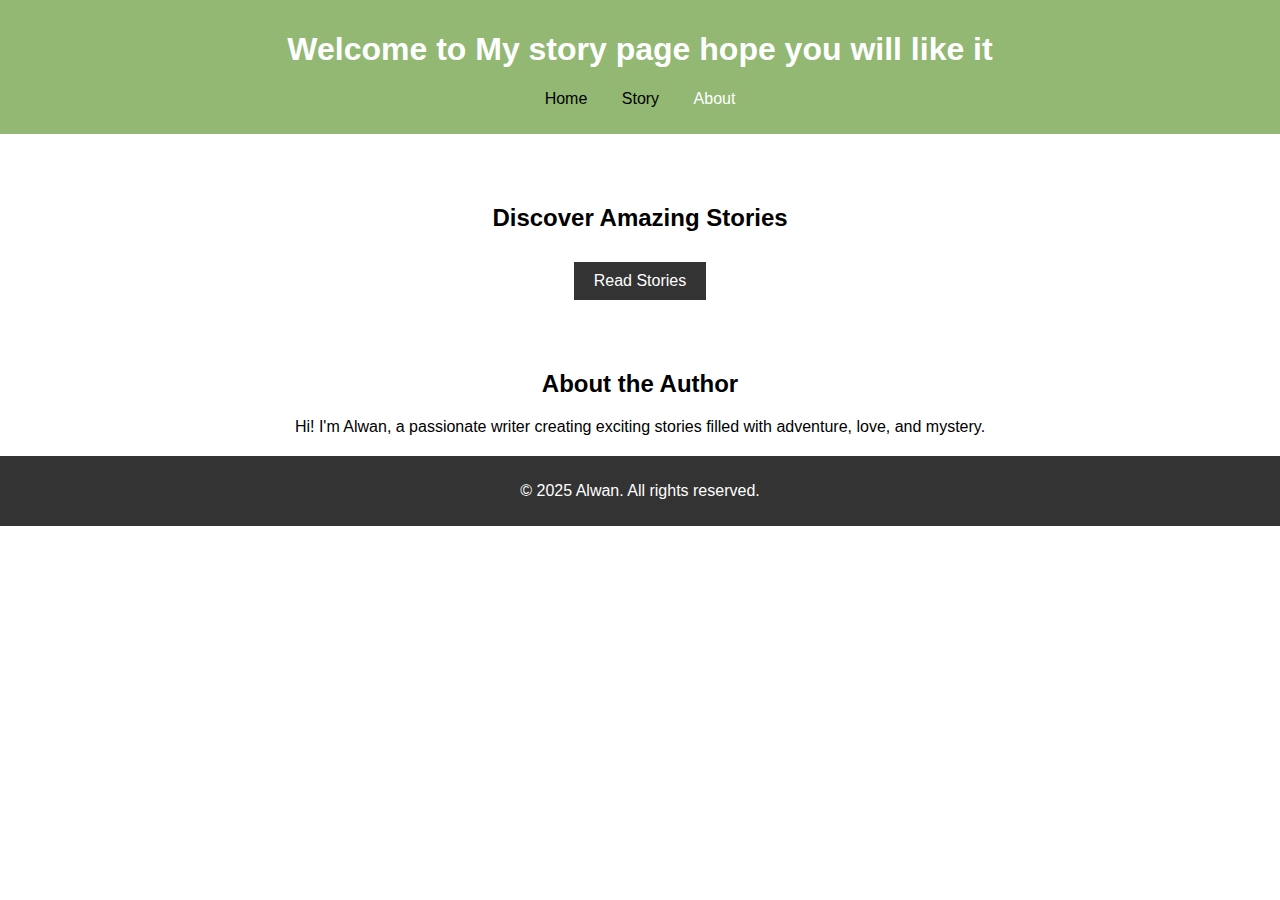
<file: Index.html>
<!DOCTYPE html>
<html lang="en">
<head>
    <meta charset="UTF-8">
    <meta name="viewport" content="width=device-width, initial-scale=1.0">
    <title>Alwan's Stories</title>
    <link rel="stylesheet" href="style.css">
    <style>20px;
} 
        a:link{color:black;}
        a:visited{color:red;}
        a:hover{color:blue;}
        a:active{color:green;}
    </style>

</head>
<body>

    <header>
        <h1>Welcome to My story page hope you will like it</h1>
        <nav>
            <ul id="buttons">
  <li m><a href="Index.html">Home</a></li>
  <li><a href="stories.html">Story</a></li>
  <li><Indexf="about.html">About</a></li>
</ul>
        </nav>
    </header>

    <section class="hero">
        <h2>Discover Amazing Stories</h2>
        <a href="stories.html" class="btn">Read Stories</a>
    </section>

    <section id="about">
        <h2>About the Author</h2>
        <p>Hi! I'm Alwan, a passionate writer creating exciting stories filled with adventure, love, and mystery.</p>
    </section>

    <footer>
        <p>&copy; 2025 Alwan. All rights reserved.</p>
    </footer>

</body>
</html>
</file>
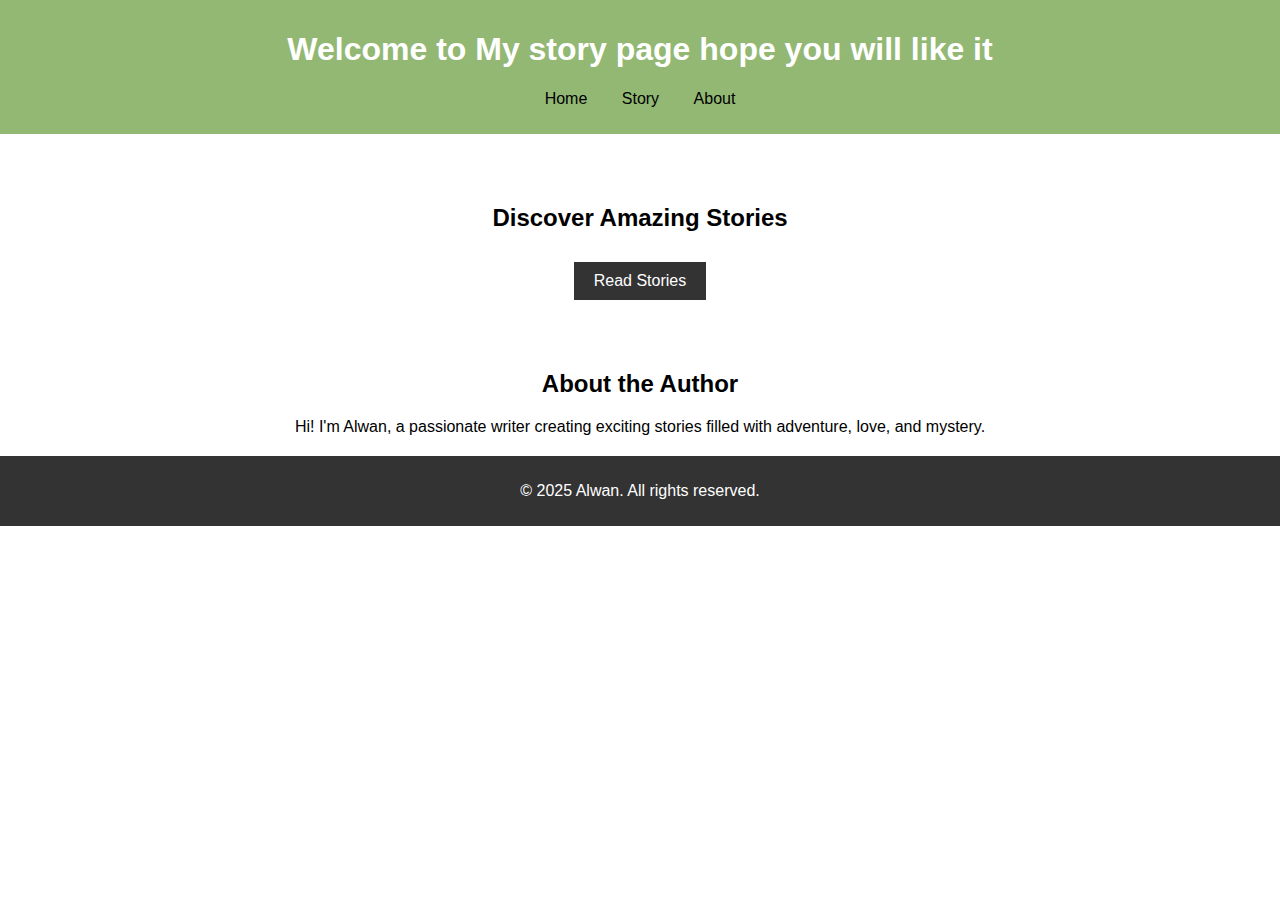
<file: index.html>
<!DOCTYPE html>
<html lang="en">
<head>
    <meta charset="UTF-8">
    <meta name="viewport" content="width=device-width, initial-scale=1.0">
    <title>Alwan's Stories</title>
    <link rel="stylesheet" href="style.css">
    <style>20px;
} 
        a:link{color:black;}
        a:visited{color:red;}
        a:hover{color:blue;}
        a:active{color:green;}
    </style>

</head>
<body>

    <header>
        <h1>Welcome to My story page hope you will like it</h1>
        <nav>
            <ul id="buttons">
  <li m><a href="index.html">Home</a></li>
  <li><a href="stories.html">Story</a></li>
  <li><a href="about.html">About</a></li>
</ul>
        </nav>
    </header>

    <section class="hero">
        <h2>Discover Amazing Stories</h2>
        <a href="stories.html" class="btn">Read Stories</a>
    </section>

    <section id="about">
        <h2>About the Author</h2>
        <p>Hi! I'm Alwan, a passionate writer creating exciting stories filled with adventure, love, and mystery.</p>
    </section>

    <footer>
        <p>&copy; 2025 Alwan. All rights reserved.</p>
    </footer>

</body>
</html>
</file>
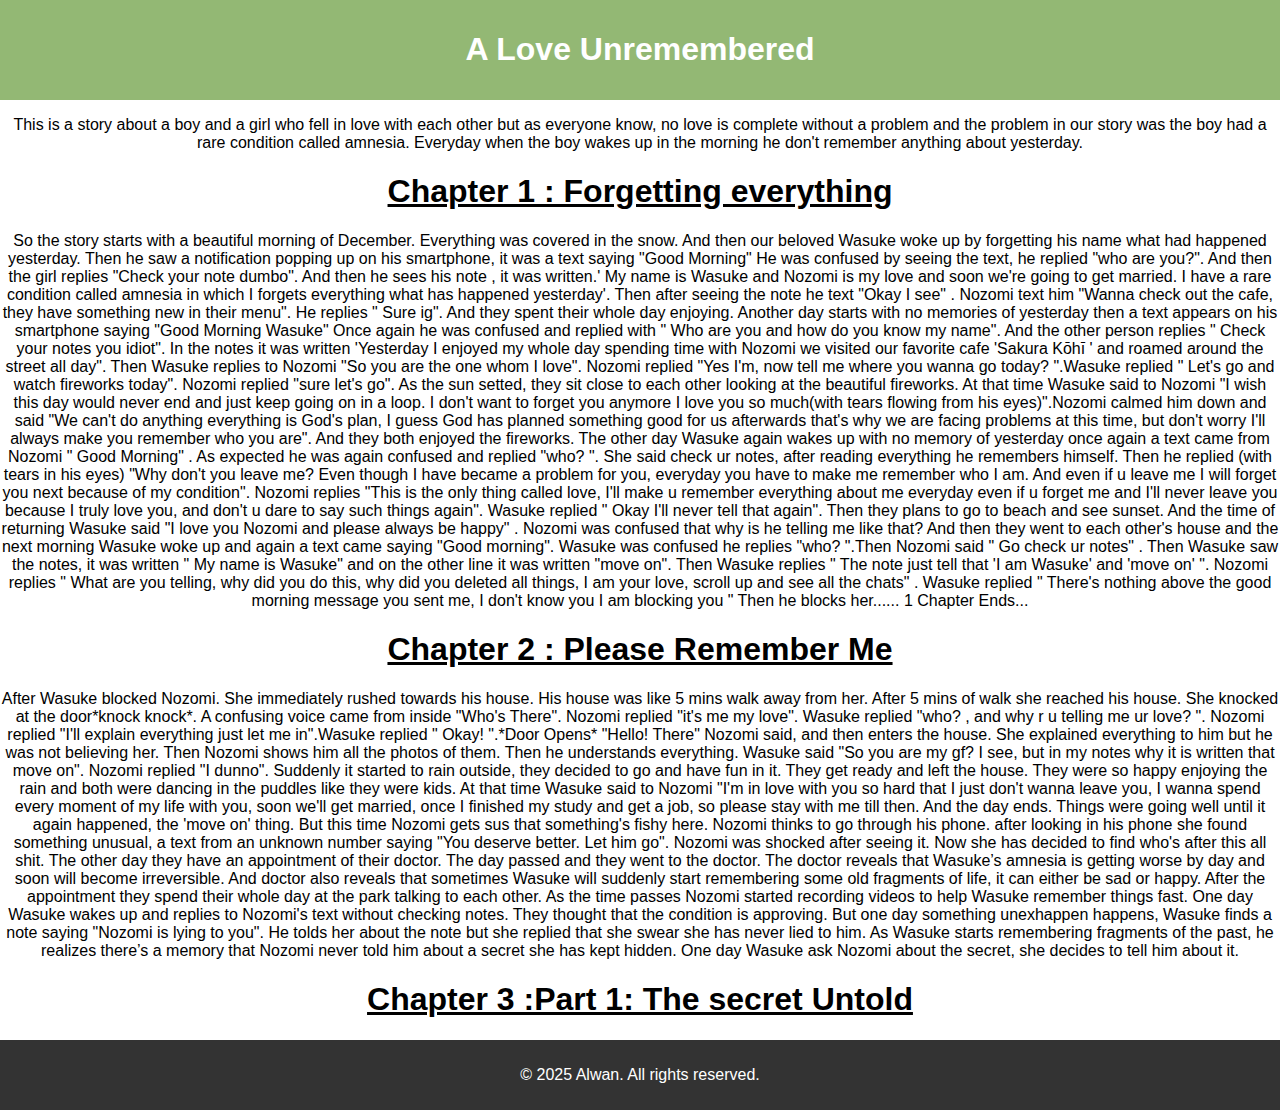
<file: A-Love-Unremembered.html>
<!DOCTYPE html>
<html lang="en">
<head>
    <meta charset="UTF-8">
    <meta name="viewport" content="width=device-width, initial-scale=1.0">
    <title>Alwan's Stories</title>
    <link rel="stylesheet" href="style.css">
<style>
    body {
    font-family: Arial, sans-serif;
    margin: 0;
    padding: 0;
    background-color: ##FFFFCC;
    text-align: center;
}

header {
    background: #93B874;
    color: White;
    padding: 10px 0;
}

nav ul {
    list-style: none;
    padding: 0;
}

nav ul li {
    display: inline;
    margin: 0 15px;
}

nav ul li a {
    color: black;
    text-decoration: none;
}

.hero {
    background: url('images//storage/emulated/0/Pictures/hero.jpg') no-repeat center center/cover;
    color: black;
    padding: 50px 20px;
}

.hero .btn, .story-list .btn {
    display: inline-block;
    padding: 10px 20px;
    background: #333;
    color: white;
    text-decoration: none;
    margin-top: 10px;
}

.story-list {
    padding: 20px;
}

.story-list article {
    background: white;
    margin: 20px auto;
    padding: 20px;
    max-width: 600px;
    box-shadow: 0px 0px 10px gray;
}

footer ul {
    list-style: none;
    padding: 0;
}

footer ul li {
    display: inline;
    margin: 0 15px;
}

footer ul li a {
    color: black;
    text-decoration: none;
}
footer {
    background: #333;
    color: white;
    padding: 10px;
    margin-top: 20px;
} </style>
</head>
<body>

    <header>
        <h1>A Love Unremembered</h1>
      </header>
      <section>
          <p>
              This is a story about a boy and a girl who fell in love with each other but as everyone know, no love is complete without a problem and the problem in our story was the boy had a rare condition called amnesia. Everyday when the boy wakes up in the morning he don't remember anything about yesterday. </p>
<h1><u></b>
Chapter 1 :  Forgetting everything
</b></u></h1>
<p>
So the story starts with a beautiful morning of December. Everything was covered in the snow. And then our beloved Wasuke woke up by forgetting his name what had happened yesterday. Then he saw a notification popping up on his smartphone, it was a text saying "Good Morning" He was confused by seeing the text, he replied "who are you?". And then the girl replies "Check your note dumbo". And then he sees his note , it was written.' My name is Wasuke and Nozomi is my love and soon we're going to get married. I have a rare condition called amnesia in which I forgets everything what has happened yesterday'. Then after seeing the note he text "Okay I see" . Nozomi text him "Wanna check out the cafe, they have something new in their menu". He replies " Sure ig". And they spent their whole day enjoying. Another day starts with no memories of yesterday then a text appears on his smartphone saying "Good Morning Wasuke" Once again he was confused and replied with " Who are you and how do you know my name". And the other person replies " Check your notes you idiot". In the notes it was written 'Yesterday I enjoyed my whole day spending time with Nozomi we visited our favorite cafe 'Sakura Kōhī ' and roamed around the street all day". Then Wasuke replies to Nozomi "So you are the one whom I love". Nozomi replied "Yes I'm, now tell me where you wanna go today? ".Wasuke replied " Let's go and watch fireworks today". Nozomi replied "sure let's go". As the sun setted, they sit close to each other looking at the beautiful fireworks. At that time Wasuke  said to Nozomi "I wish this day would never end and just keep going on in a loop. I don't want to forget you anymore I love you so much(with tears flowing from his eyes)".Nozomi calmed him down and said "We can't do anything everything is God's plan, I guess God has planned something good for us afterwards that's why we are facing problems at this time, but don't worry I'll always make you remember who you are". And they both enjoyed the fireworks. The other day Wasuke again wakes up with no memory of yesterday once again a text came from Nozomi " Good Morning" . As expected he was again confused and replied "who? ". She said check ur notes, after reading everything he remembers himself. Then he replied (with tears in his eyes) "Why don't you leave me? Even though I have became a problem for you, everyday you have to make me remember who I am. And even if u leave me I will forget you next because of my condition". Nozomi replies "This is the only thing called love, I'll make u remember everything about me everyday even if u forget me and I'll never leave you because I truly love you, and don't u dare to say such things again". Wasuke replied " Okay I'll never tell that again". Then they plans to go to beach and see sunset. And the time of returning Wasuke said "I love you Nozomi and please always be happy" . Nozomi was confused that why is he telling me like that? And then they went to each other's house and the next morning Wasuke woke up and again a text came saying "Good morning". Wasuke was confused he replies "who? ".Then Nozomi said " Go check ur notes" . Then Wasuke saw the notes, it was written " My name is Wasuke" and on the other line it was written "move on". Then Wasuke replies " The note just tell that 'I am Wasuke' and 'move on' ". Nozomi replies " What are you telling, why did you do this, why did you deleted all things, I am your love, scroll up and see all the chats" . Wasuke replied " There's nothing above the good morning message you sent me, I don't know you I am blocking you " Then he blocks her...... 
1 Chapter Ends... </p>
<h1><u><b>
Chapter  2 : Please Remember Me
</b></u></h1>
<p>
After Wasuke blocked Nozomi. She immediately rushed towards his house. His house was like 5 mins walk away from her. After 5 mins of walk she reached his house. She knocked at the door*knock knock*. A confusing voice came from inside "Who's There". Nozomi replied "it's me my love". Wasuke replied "who? , and why r u telling me ur love? ". Nozomi replied "I'll explain everything just let me in".Wasuke replied " Okay! ".*Door Opens* "Hello! There" Nozomi said, and then enters the house. She explained everything to him but he was not believing her. Then Nozomi shows him all the photos of them. Then he understands everything. Wasuke said "So you are my gf? I see, but in my notes why it is written that move on". Nozomi replied "I dunno". Suddenly it started to rain outside, they decided to go and have fun in it. They get ready and left the house. They were so happy enjoying the rain and both were dancing in the puddles like they were kids. At that time Wasuke said to Nozomi "I'm in love with you so hard that I just don't wanna leave you, I wanna spend every moment of my life with you, soon we'll get married, once I finished my study and get a job, so please stay with me till then. And the day ends. Things were going well until it again happened, the 'move on' thing. But this time Nozomi gets sus that something's fishy here. Nozomi thinks to go through his phone. after looking in his phone she found something unusual, a text from an unknown number saying "You deserve better. Let him go". Nozomi was shocked after seeing it. Now she has decided to find who's after this all shit. The other day they have an appointment of their doctor. The day passed and they went to the doctor. The doctor reveals that Wasuke’s amnesia is getting worse  by day and soon will become irreversible. And doctor also reveals that sometimes Wasuke  will suddenly start remembering some old fragments of life, it can either be sad or happy. After the appointment they spend their whole day at the park talking to each other. As the time passes Nozomi started recording videos to help Wasuke remember things fast. One day Wasuke wakes up and replies to Nozomi's text without checking notes. They thought that the condition is approving. But one day something unexhappen happens, Wasuke finds a note saying "Nozomi is lying to you". He tolds her about the note but she replied that she swear she has never lied to him. ‌As Wasuke starts remembering fragments of the past, he realizes there’s a memory that Nozomi never told him about a secret she has kept hidden. One day Wasuke ask Nozomi about the secret, she decides to tell him about it. </p>
<h1><u><b>
Chapter 3 :Part 1: The secret Untold
</b></u></h1>





      
      </section>
       <footer>
        <p>&copy; 2025 Alwan. All rights reserved.</p>
    </footer>
    </body>
</html>
</file>
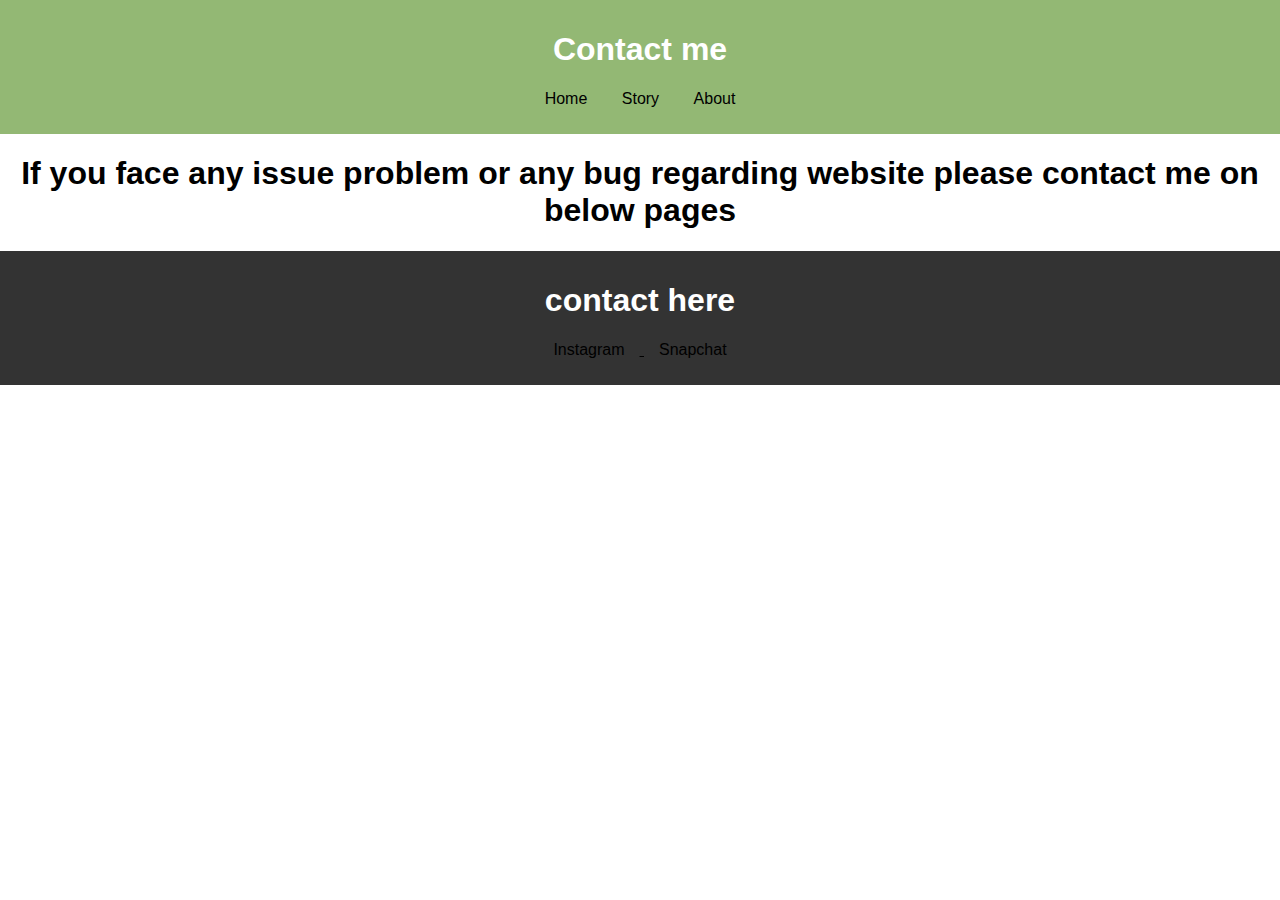
<file: about.html>
<!DOCTYPE html>
<html lang="en">
<head>
    <meta charset="UTF-8">
    <meta name="viewport" content="width=device-width, initial-scale=1.0">
    <title>Alwan's Stories</title>
    <link rel="stylesheet" href="style.css">
    <style>
        body {
    font-family: Arial, sans-serif;
    margin: 0;
    padding: 0;
    background-color: ##FFFFCC;
    text-align: center;
}

header {
    background: #93B874;
    color: White;
    padding: 10px 0;
}

nav ul {
    list-style: none;
    padding: 0;
}

nav ul li {
    display: inline;
    margin: 0 15px;
}

nav ul li a {
    color: black;
    text-decoration: none;
}

.hero {
    background: white;
    color: black;
    padding: 50px 20px;
}

.hero .btn, .story-list .btn {
    display: inline-block;
    padding: 10px 20px;
    background: #333;
    color: white;
    text-decoration: none;
    margin-top: 10px;
}

.story-list {
    padding: 20px;
}

.story-list article {
    background: white;
    margin: 20px auto;
    padding: 20px;
    max-width: 600px;
    box-shadow: 0px 0px 10px gray;
}

footer ul {
    list-style: none;
    padding: 0;
}

footer ul li {
    display: inline;
    margin: 0 15px;
}

footer ul li a {
    color: black;
    text-decoration: none;
}
footer {
    background: #333;
    color: white;
    padding: 10px;
    margin-top: 20px;
} 
        a:link{color:black;}
        a:visited{color:red;}
        a:hover{color:blue;}
        a:active{color:green;}
    </style>

</head>
<body>

    <header>
        <h1>Contact me</h1>
        <nav>
            <ul id="buttons">
  <li><a href="index.html">Home</a></li>
  <li><a href="stories.html">Story</a></li>
  <li><a href="Index.html">About</a></li>
</ul>
</header>
      <section>
          <h1>If you face any issue problem
           or any bug regarding website
            please contact me on below pages</h1>            
           <footer>
               <h1>contact here</h1>
               <ul id="button">
        <li><a href="https://www.instagram.com/alwan_shaikh?igsh=MTgybmN3b3djMzdqOA==">Instagram</li>
 <li><a href="https://www.snapchat.com/add/aka_alwanshaikh?share_id=yU2Yt51zxbQ&locale=en-IN">Snapchat</li>
  </ul>
  
    </footer>
</file>
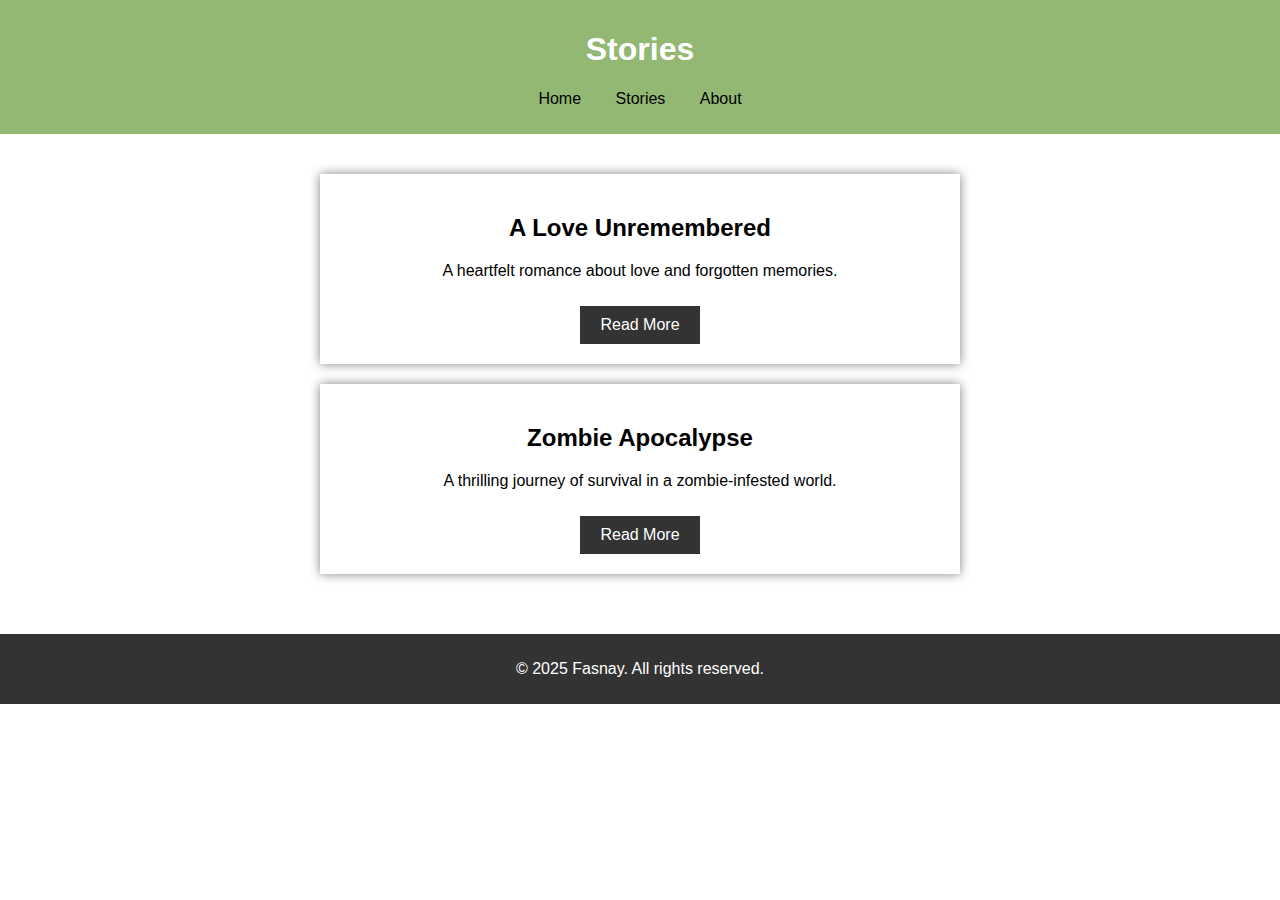
<file: stories.html>
<!DOCTYPE html>
<html lang="en">
<head>
    <meta charset="UTF-8">
    <meta name="viewport" content="width=device-width, initial-scale=1.0">
    <title>Stories - Alwan</title>
    <link rel="stylesheet" href="style.css">
<style>
    body {
    font-family: Arial, sans-serif;
    margin: 0;
    padding: 0;
    background-color: ##FFFFCC;
    text-align: center;
}

header {
    background: #93B874;
    color: White;
    padding: 10px 0;
}

nav ul {
    list-style: none;
    padding: 0;
}

nav ul li {
    display: inline;
    margin: 0 15px;
}

nav ul li a {
    color: black;
    text-decoration: none;
}

.hero {
    background: white;
    color: black;
    padding: 50px 20px;
}

.hero .btn, .story-list .btn {
    display: inline-block;
    padding: 10px 20px;
    background: #333;
    color: white;
    text-decoration: none;
    margin-top: 10px;
}

.story-list {
    padding: 20px;
}

.story-list article {
    background: white;
    margin: 20px auto;
    padding: 20px;
    max-width: 600px;
    box-shadow: 0px 0px 10px gray;
}

footer ul {
    list-style: none;
    padding: 0;
}

footer ul li {
    display: inline;
    margin: 0 15px;
}

footer ul li a {
    color: black;
    text-decoration: none;
}
footer {
    background: #333;
    color: white;
    padding: 10px;
    margin-top: 20px;
}         a:link{color:black;}
        a:visited{color:red;}
        a:hover{color:blue;}
        a:active{color:green;}
    </style>
</head>
<body>

    <header>
        <h1>Stories</h1>
        <nav>
            <ul>
                <li><a href="index.html">Home</a></li>
                <li><a href="stories.html">Stories</a></li>
                <li><a href="about.html">About</a></li>
            </ul>
        </nav>
    </header>

    <section class="story-list">
        

        <article>
            <h2>A Love Unremembered</h2>
            <p>A heartfelt romance about love and forgotten memories.</p>
            <a href="A-Love-Unremembered.html"class="btn">Read More</a>
        </article>
        <article>
            <h2>Zombie Apocalypse</h2>
            <p>A thrilling journey of survival in a zombie-infested world.</p>
            <a href="stories/zombie-apocalypse.html" class="btn">Read More</a>
        </article>
    </section>

    <footer>
        <p>&copy; 2025 Fasnay. All rights reserved.</p>
    </footer>

</body>
</html>
</file>
<file: style.css>
body {
    font-family: Arial, sans-serif;
    margin: 0;
    padding: 0;
    background-color: ##FFFFCC;
    text-align: center;
}

header {
    background: #93B874;
    color: White;
    padding: 10px 0;
}

nav ul {
    list-style: none;
    padding: 0;
}

nav ul li {
    display: inline;
    margin: 0 15px;
}

nav ul li a {
    color: black;
    text-decoration: none;
}

.hero {
    background: white;
    color: black;
    padding: 50px 20px;
}

.hero .btn, .story-list .btn {
    display: inline-block;
    padding: 10px 20px;
    background: #333;
    color: white;
    text-decoration: none;
    margin-top: 10px;
}

.story-list {
    padding: 20px;
}

.story-list article {
    background: white;
    margin: 20px auto;
    padding: 20px;
    max-width: 600px;
    box-shadow: 0px 0px 10px gray;
}

footer ul {
    list-style: none;
    padding: 0;
}

footer ul li {
    display: inline;
    margin: 0 15px;
}

footer ul li a {
    color: black;
    text-decoration: none;
}
footer {
    background: #333;
    color: white;
    padding: 10px;
    margin-top: 20px;
}
</file>
